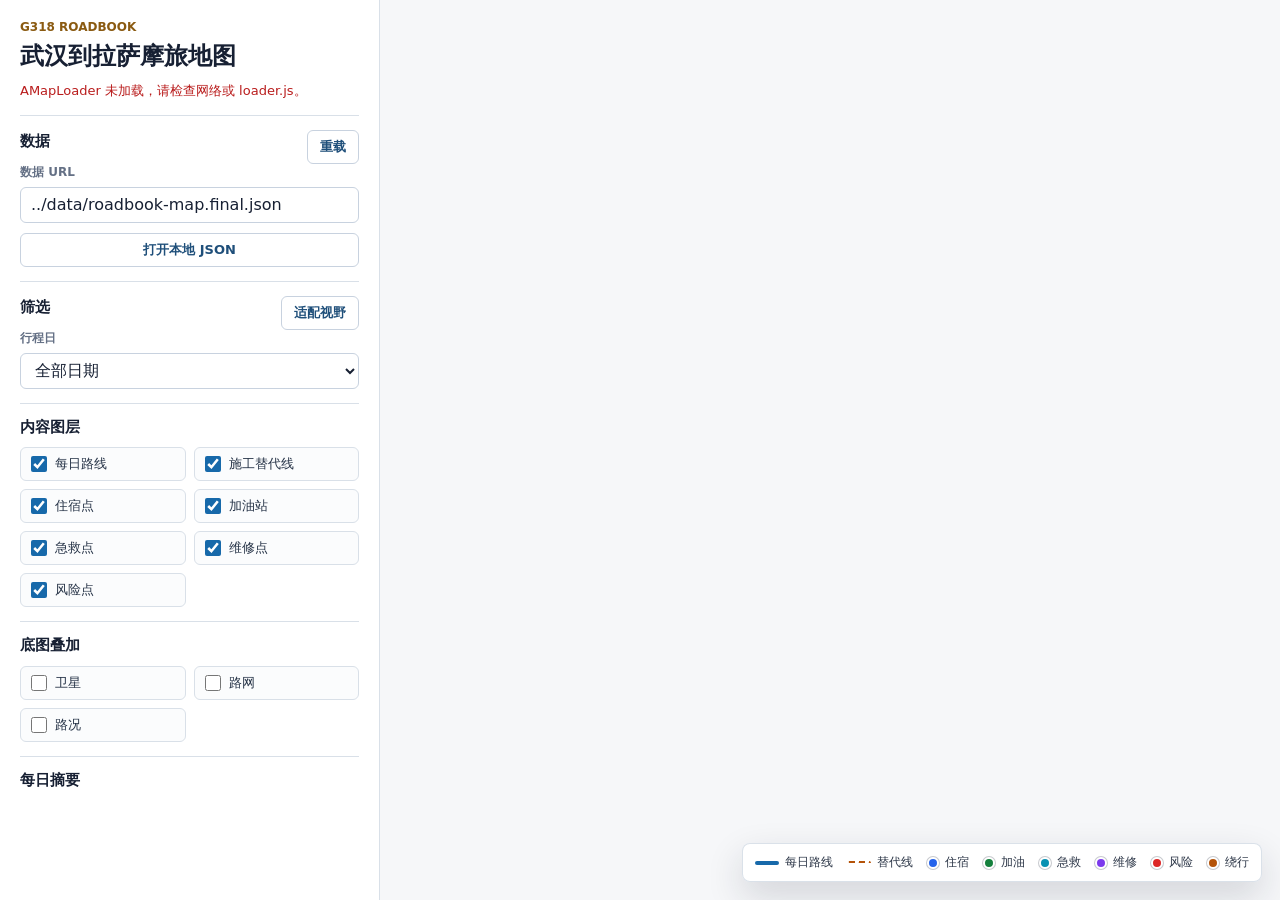
<file: docs/index.html>
<!doctype html>
<html lang="zh-CN">
  <head>
    <meta charset="utf-8" />
    <meta name="viewport" content="width=device-width, initial-scale=1" />
    <meta http-equiv="refresh" content="0; url=./amap-jsapi/roadbook-map.html" />
    <title>G318 武汉到拉萨摩旅路书地图</title>
  </head>
  <body>
    <p>
      正在打开 G318 路书地图。
      <a href="./amap-jsapi/roadbook-map.html">如果没有自动跳转，请点击这里</a>。
    </p>
  </body>
</html>
</file>
<file: docs/amap-jsapi/roadbook-map.css>
:root {
  --bg: #f6f7f9;
  --panel: #ffffff;
  --panel-strong: #eef2f6;
  --text: #172033;
  --muted: #647085;
  --line: #d9e0e8;
  --route: #1769aa;
  --detour: #b45309;
  --overnight: #2563eb;
  --fuel: #15803d;
  --medical: #0891b2;
  --repair: #7c3aed;
  --risk: #dc2626;
  --shadow: 0 14px 36px rgba(23, 32, 51, 0.16);
}

* {
  box-sizing: border-box;
}

html,
body {
  width: 100%;
  height: 100%;
  margin: 0;
}

body {
  color: var(--text);
  background: var(--bg);
  font-family:
    "Microsoft YaHei",
    "PingFang SC",
    system-ui,
    -apple-system,
    BlinkMacSystemFont,
    "Segoe UI",
    sans-serif;
}

button,
input,
select {
  font: inherit;
}

.app-shell {
  display: grid;
  grid-template-columns: minmax(320px, 380px) minmax(0, 1fr);
  height: 100vh;
  overflow: hidden;
}

.sidebar {
  z-index: 5;
  display: flex;
  min-height: 0;
  flex-direction: column;
  gap: 14px;
  overflow-y: auto;
  border-right: 1px solid var(--line);
  background: var(--panel);
  padding: 20px;
}

.sidebar-header {
  border-bottom: 1px solid var(--line);
  padding-bottom: 14px;
}

.eyebrow {
  margin: 0 0 8px;
  color: #8a5a11;
  font-size: 12px;
  font-weight: 700;
  text-transform: uppercase;
}

h1,
h2,
p {
  margin-top: 0;
}

h1 {
  margin-bottom: 10px;
  font-size: 24px;
  line-height: 1.22;
}

h2 {
  margin-bottom: 10px;
  font-size: 15px;
  line-height: 1.3;
}

.status-text {
  margin-bottom: 0;
  color: var(--muted);
  font-size: 13px;
  line-height: 1.5;
}

.status-text.is-error {
  color: #b91c1c;
}

.status-text.is-ready {
  color: #166534;
}

.control-section {
  border-bottom: 1px solid var(--line);
  padding-bottom: 14px;
}

.section-title-row {
  display: flex;
  align-items: center;
  justify-content: space-between;
  gap: 12px;
}

.text-button,
.file-input-label {
  min-height: 34px;
  border: 1px solid #c8d2df;
  border-radius: 6px;
  background: #ffffff;
  color: #1f4f7a;
  cursor: pointer;
  font-size: 13px;
  font-weight: 700;
}

.text-button {
  padding: 0 12px;
}

.file-input-label {
  display: flex;
  align-items: center;
  justify-content: center;
  margin-top: 10px;
}

.text-button:hover,
.file-input-label:hover {
  border-color: #8fb3d6;
  background: #f1f6fb;
}

.field-label {
  display: block;
  margin-bottom: 6px;
  color: var(--muted);
  font-size: 12px;
  font-weight: 700;
}

.text-input,
.select-input {
  width: 100%;
  min-height: 36px;
  border: 1px solid #c8d2df;
  border-radius: 6px;
  background: #ffffff;
  color: var(--text);
  padding: 0 10px;
}

.toggle-grid {
  display: grid;
  grid-template-columns: repeat(2, minmax(0, 1fr));
  gap: 8px;
}

.toggle-row {
  display: flex;
  align-items: center;
  min-height: 34px;
  gap: 8px;
  border: 1px solid var(--line);
  border-radius: 6px;
  background: #fbfcfd;
  color: #263347;
  cursor: pointer;
  font-size: 13px;
  padding: 0 10px;
}

.toggle-row input {
  width: 16px;
  height: 16px;
  margin: 0;
  accent-color: #1769aa;
}

.day-section {
  min-height: 0;
  border-bottom: 0;
}

.day-list {
  display: grid;
  gap: 8px;
}

.day-item {
  border: 1px solid var(--line);
  border-left: 4px solid var(--route);
  border-radius: 6px;
  background: #fbfcfd;
  padding: 10px;
}

.day-item.is-active {
  background: #eef6ff;
}

.day-item-title {
  display: flex;
  align-items: baseline;
  justify-content: space-between;
  gap: 10px;
  margin-bottom: 4px;
  font-size: 13px;
  font-weight: 800;
}

.day-item-meta {
  color: var(--muted);
  font-size: 12px;
  line-height: 1.45;
}

.map-panel {
  position: relative;
  min-width: 0;
  min-height: 0;
}

.map-canvas {
  width: 100%;
  height: 100%;
}

.legend {
  position: absolute;
  right: 18px;
  bottom: 18px;
  z-index: 4;
  display: flex;
  max-width: min(680px, calc(100% - 36px));
  flex-wrap: wrap;
  gap: 10px 14px;
  border: 1px solid rgba(217, 224, 232, 0.95);
  border-radius: 8px;
  background: rgba(255, 255, 255, 0.94);
  box-shadow: var(--shadow);
  color: #2d3748;
  font-size: 12px;
  padding: 10px 12px;
}

.legend span {
  display: inline-flex;
  align-items: center;
  gap: 6px;
}

.legend-line {
  display: inline-block;
  width: 24px;
  height: 4px;
  border-radius: 3px;
  background: var(--route);
}

.legend-line-detour {
  border-top: 2px dashed var(--detour);
  background: transparent;
}

.legend-dot {
  display: inline-block;
  width: 12px;
  height: 12px;
  border: 2px solid #ffffff;
  border-radius: 50%;
  box-shadow: 0 0 0 1px rgba(23, 32, 51, 0.24);
}

.legend-overnight {
  background: var(--overnight);
}

.legend-fuel {
  background: var(--fuel);
}

.legend-medical {
  background: var(--medical);
}

.legend-repair {
  background: var(--repair);
}

.legend-risk {
  background: var(--risk);
}

.legend-detour {
  background: var(--detour);
}

.map-marker {
  display: grid;
  min-width: 30px;
  height: 30px;
  place-items: center;
  border: 2px solid #ffffff;
  border-radius: 50%;
  box-shadow: 0 4px 12px rgba(23, 32, 51, 0.28);
  color: #ffffff;
  cursor: pointer;
  font-size: 13px;
  font-weight: 900;
  padding: 0 6px;
  position: relative;
}

.map-marker-priority {
  min-width: 36px;
  height: 36px;
  border-width: 3px;
  box-shadow:
    0 0 0 4px rgba(255, 255, 255, 0.92),
    0 0 0 7px rgba(220, 38, 38, 0.42),
    0 8px 18px rgba(23, 32, 51, 0.35);
  font-size: 15px;
}

.map-marker::after {
  position: absolute;
  bottom: -5px;
  left: 50%;
  width: 8px;
  height: 8px;
  background: inherit;
  border-right: 2px solid #ffffff;
  border-bottom: 2px solid #ffffff;
  content: "";
  transform: translateX(-50%) rotate(45deg);
}

.map-marker-overnight {
  background: var(--overnight);
}

.map-marker-fuel {
  background: var(--fuel);
}

.map-marker-medical {
  background: var(--medical);
}

.map-marker-repair {
  background: var(--repair);
}

.map-marker-risk {
  background: var(--risk);
}

.map-marker-detour {
  background: var(--detour);
}

.info-window-content {
  max-width: 280px;
  color: #1f2937;
  font-size: 13px;
  line-height: 1.5;
}

.info-window-title {
  margin: 0 0 8px;
  color: #111827;
  font-size: 15px;
  font-weight: 800;
}

.info-row {
  display: grid;
  grid-template-columns: 72px minmax(0, 1fr);
  gap: 8px;
  border-top: 1px solid #edf1f5;
  padding: 6px 0;
}

.info-row:first-of-type {
  border-top: 0;
}

.info-label {
  color: #697386;
  font-weight: 700;
}

.sr-only {
  position: absolute;
  width: 1px;
  height: 1px;
  overflow: hidden;
  clip: rect(0, 0, 0, 0);
  white-space: nowrap;
}

@media (max-width: 860px) {
  .app-shell {
    grid-template-columns: 1fr;
    grid-template-rows: minmax(260px, 42vh) minmax(0, 1fr);
  }

  .sidebar {
    order: 2;
    border-top: 1px solid var(--line);
    border-right: 0;
    padding: 14px;
  }

  .map-panel {
    order: 1;
  }

  .legend {
    right: 10px;
    bottom: 10px;
  }
}

@media (max-width: 520px) {
  .toggle-grid {
    grid-template-columns: 1fr;
  }

  h1 {
    font-size: 20px;
  }
}
</file>
